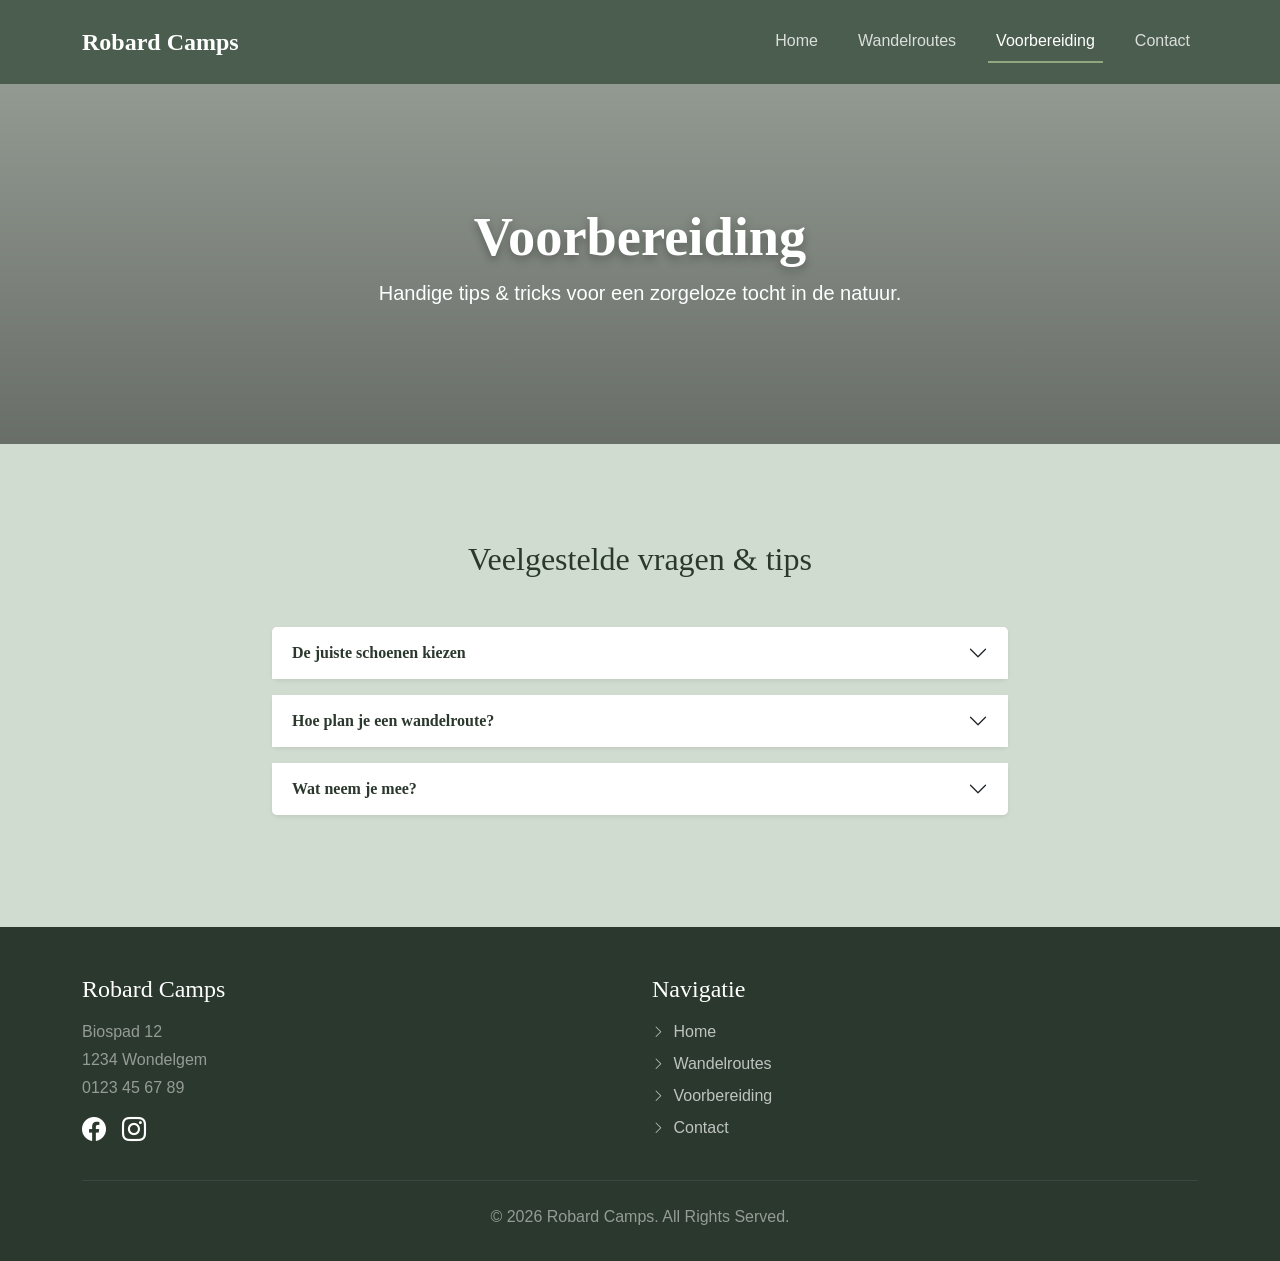
<file: voorbereiding.html>
<!DOCTYPE html>
<html lang="nl">
<head>
    <meta charset="UTF-8">
    <meta name="viewport" content="width=device-width, initial-scale=1.0">
    <title>Robard Camps | Voorbereiding & Tips</title>
    <link href="https://cdn.jsdelivr.net/npm/bootstrap@5.3.2/dist/css/bootstrap.min.css" rel="stylesheet">
    <link rel="stylesheet" href="https://cdn.jsdelivr.net/npm/bootstrap-icons@1.11.3/font/bootstrap-icons.min.css">
    <link rel="stylesheet" href="scss/style.css">
</head>
<body>

    <header class="c-header">
        <nav class="navbar navbar-expand-lg c-navbar">
            <div class="container">
                <a class="navbar-brand c-navbar__brand" href="index.html">Robard Camps</a>
                <button class="navbar-toggler c-navbar__toggler" type="button" data-bs-toggle="collapse" data-bs-target="#mainNav">
                    <span class="navbar-toggler-icon"></span>
                </button>
                <div class="collapse navbar-collapse" id="mainNav">
                    <ul class="navbar-nav ms-auto c-navbar__nav">
                        <li class="nav-item"><a class="nav-link c-navbar__link" href="index.html">Home</a></li>
                        <li class="nav-item"><a class="nav-link c-navbar__link" href="wandelroutes.html">Wandelroutes</a></li>
                        <li class="nav-item"><a class="nav-link c-navbar__link active" href="voorbereiding.html">Voorbereiding</a></li>
                        <li class="nav-item"><a class="nav-link c-navbar__link" href="#contact">Contact</a></li>
                    </ul>
                </div>
            </div>
        </nav>
    </header>

    <main>
        <section class="c-hero c-hero--small text-center text-white d-flex align-items-center" style="background-image: linear-gradient(rgba(0,0,0,0.3), rgba(0,0,0,0.5)), url('https://images.unsplash.com/photo-1504280390367-361c6d9f38f4?auto=format&fit=crop&w=1600&q=80');">
            <div class="container">
                <h1 class="c-hero__title display-4 fw-bold">Voorbereiding</h1>
                <p class="c-hero__subtitle lead">Handige tips & tricks voor een zorgeloze tocht in de natuur.</p>
            </div>
        </section>

        <section class="c-section">
            <div class="container">
                <div class="row justify-content-center">
                    <div class="col-lg-8">
                        <h2 class="text-center mb-5">Veelgestelde vragen & tips</h2>
                        
                        <div class="accordion c-accordion" id="prepAccordion">
                            <div class="accordion-item c-accordion__item mb-3 border-0 rounded shadow-sm">
                                <h3 class="accordion-header c-accordion__header">
                                    <button class="accordion-button c-accordion__button collapsed" type="button" data-bs-toggle="collapse" data-bs-target="#collapseOne">
                                        De juiste schoenen kiezen
                                    </button>
                                </h3>
                                <div id="collapseOne" class="accordion-collapse collapse" data-bs-parent="#prepAccordion">
                                    <div class="accordion-body c-accordion__body text-muted">
                                        Afhankelijk van het type ondergrond kies je voor een A, B, C of D categorie wandelschoen. Voor vlakke bospaden in België voldoet een flexibele A-schoen ruimschoots.
                                    </div>
                                </div>
                            </div>

                            <div class="accordion-item c-accordion__item mb-3 border-0 rounded shadow-sm">
                                <h3 class="accordion-header c-accordion__header">
                                    <button class="accordion-button c-accordion__button collapsed" type="button" data-bs-toggle="collapse" data-bs-target="#collapseTwo">
                                        Hoe plan je een wandelroute?
                                    </button>
                                </h3>
                                <div id="collapseTwo" class="accordion-collapse collapse" data-bs-parent="#prepAccordion">
                                    <div class="accordion-body c-accordion__body text-muted">
                                        Kijk goed naar het aantal kilometers en het aantal hoogtemeters. Begin als starter met routes onder de 10 kilometer zonder al te veel stijging.
                                    </div>
                                </div>
                            </div>

                            <div class="accordion-item c-accordion__item mb-3 border-0 rounded shadow-sm">
                                <h3 class="accordion-header c-accordion__header">
                                    <button class="accordion-button c-accordion__button collapsed" type="button" data-bs-toggle="collapse" data-bs-target="#collapseThree">
                                        Wat neem je mee?
                                    </button>
                                </h3>
                                <div id="collapseThree" class="accordion-collapse collapse" data-bs-parent="#prepAccordion">
                                    <div class="accordion-body c-accordion__body text-muted">
                                        Zorg altijd voor voldoende drinkwater, een geladen smartphone, een compacte EHBO-set en een waterdichte jas of poncho.
                                    </div>
                                </div>
                            </div>
                        </div>

                    </div>
                </div>
            </div>
        </section>
    </main>

    <footer id="contact" class="c-footer text-white pt-5 pb-3">
        <div class="container">
            <div class="row gy-4">
                <div class="col-md-6 text-start">
                    <h3 class="h4 mb-3">Robard Camps</h3>
                    <p class="text-white-50 mb-1">Biospad 12</p>
                    <p class="text-white-50 mb-1">1234 Wondelgem</p>
                    <p class="text-white-50 mb-3">0123 45 67 89</p>
                    <div class="d-flex gap-3">
                        <a href="#" class="text-white h4"><i class="bi bi-facebook"></i></a>
                        <a href="#" class="text-white h4"><i class="bi bi-instagram"></i></a>
                    </div>
                </div>
                <div class="col-md-6 text-start text-md-start">
                    <h3 class="h4 mb-3">Navigatie</h3>
                    <ul class="list-unstyled c-footer__links">
                        <li><a href="index.html"><i class="bi bi-chevron-right small me-1"></i> Home</a></li>
                        <li><a href="wandelroutes.html"><i class="bi bi-chevron-right small me-1"></i> Wandelroutes</a></li>
                        <li><a href="voorbereiding.html"><i class="bi bi-chevron-right small me-1"></i> Voorbereiding</a></li>
                        <li><a href="#contact"><i class="bi bi-chevron-right small me-1"></i> Contact</a></li>
                    </ul>
                </div>
            </div>
            <hr class="my-4 border-secondary">
            <div class="text-center text-white-50 text-small">
                <p>&copy; 2026 Robard Camps. All Rights Served.</p>
            </div>
        </div>
    </footer>

    <button class="c-back-to-top js-back-to-top" aria-label="Terug naar boven">
        <i class="bi bi-arrow-up-short"></i>
    </button>

    <script src="https://cdn.jsdelivr.net/npm/bootstrap@5.3.2/dist/js/bootstrap.bundle.min.js"></script>
    <script src="js/script.js"></script>
</body>
</html>
</file>
<file: scss/style.css>
body {
  font-family: "Segoe UI", Tahoma, Geneva, Verdana, sans-serif;
  background-color: #d1dcd0;
  color: #333333;
  overflow-x: hidden;
}

h1, h2, h3, h4, h5, h6 {
  font-family: "Georgia", serif;
  color: #2b382d;
}

.c-header {
  width: 100%;
}

.c-navbar {
  background-color: #4a5d4e !important;
  padding: 1.2rem 0;
}
.c-navbar__brand {
  font-family: "Georgia", serif;
  font-weight: bold;
  color: #ffffff !important;
  font-size: 1.5rem;
}
.c-navbar__link {
  color: rgba(255, 255, 255, 0.8) !important;
  margin-left: 1.5rem;
  transition: color 0.3s ease;
}
.c-navbar__link:hover, .c-navbar__link.active {
  color: #ffffff !important;
  border-bottom: 2px solid #8fa882;
}

.c-hero {
  background-image: linear-gradient(rgba(0, 0, 0, 0.4), rgba(0, 0, 0, 0.5)), url("https://images.unsplash.com/photo-1501555088652-021faa106b9b?auto=format&fit=crop&w=1600&q=80");
  background-size: cover;
  background-position: center;
  background-attachment: fixed;
  min-height: 75vh;
  padding: 4rem 1rem;
}
.c-hero--small {
  min-height: 40vh;
  background-attachment: scroll;
}
.c-hero__title {
  color: #ffffff !important;
  font-size: calc(1.8rem + 2vw);
  text-shadow: 0 4px 10px rgba(0, 0, 0, 0.3);
}

.c-section {
  padding: 6rem 0;
}
.c-section--dark {
  background-color: #2b382d;
}

.c-btn {
  border-radius: 50px;
  padding: 0.75rem 2rem;
  font-weight: 600;
  transition: all 0.3s ease-in-out;
}
.c-btn--primary {
  background-color: #8fa882;
  color: #2b382d;
  border: none;
}
.c-btn--primary:hover {
  background-color: rgb(169.9433962264, 188.929245283, 160.070754717);
  transform: scale(1.05);
  color: #2b382d;
}
.c-btn--outline {
  border: 2px solid #4a5d4e;
  color: #4a5d4e;
  background: transparent;
}
.c-btn--outline:hover {
  background-color: #4a5d4e;
  color: #ffffff;
}

.c-blockquote {
  padding: 2rem;
}
.c-blockquote__heading {
  font-style: italic;
  margin-bottom: 1rem;
}
.c-blockquote__text {
  font-size: 1.1rem;
  line-height: 1.6;
}

.c-card {
  background: #ffffff;
  border-radius: 20px;
  border: none;
  transition: transform 0.3s ease;
}
.c-card:hover {
  transform: translateY(-8px);
}
.c-card__icon {
  font-size: 2.5rem;
  color: #8fa882;
}

.c-route-card {
  border: none !important;
  border-radius: 15px !important;
  overflow: hidden;
  background: #ffffff;
}
.c-route-card__img {
  height: 180px;
  -o-object-fit: cover;
     object-fit: cover;
}

.c-accordion__button {
  background-color: #ffffff !important;
  color: #2b382d !important;
  font-family: "Georgia", serif;
  font-weight: bold;
}
.c-accordion__button:not(.collapsed) {
  background-color: #8fa882 !important;
  color: #ffffff !important;
}

.c-cta-block__inner {
  background: linear-gradient(135deg, #4a5d4e, #2b382d);
}

.c-footer {
  background-color: #2b382d;
  text-align: left;
}
.c-footer__links {
  padding-left: 0;
  list-style: none;
}
.c-footer__links li {
  margin-bottom: 0.5rem;
}
.c-footer__links a {
  color: rgba(255, 255, 255, 0.7);
  text-decoration: none;
  transition: all 0.3s ease;
  display: inline-block;
}
.c-footer__links a i {
  font-size: 0.8rem;
  transition: transform 0.3s ease;
}
.c-footer__links a:hover {
  color: #ffffff;
  transform: translateX(5px);
}
.c-footer__links a:hover i {
  color: #8fa882;
}

.c-back-to-top {
  position: fixed;
  bottom: 30px;
  right: -60px;
  width: 50px;
  height: 50px;
  background-color: #4a5d4e;
  color: #ffffff;
  border: none;
  border-radius: 50%;
  font-size: 1.5rem;
  cursor: pointer;
  z-index: 1000;
  transition: all 0.4s cubic-bezier(0.175, 0.885, 0.32, 1.275);
  display: flex;
  align-items: center;
  justify-content: center;
  box-shadow: 0 4px 10px rgba(0, 0, 0, 0.3);
}
.c-back-to-top--visible {
  right: 30px;
}

.x-small {
  font-size: 0.75rem;
}

@media (max-width: 768px) {
  .c-section {
    padding: 3.5rem 0;
  }
  .c-hero {
    min-height: 50vh;
  }
}/*# sourceMappingURL=style.css.map */
</file>
